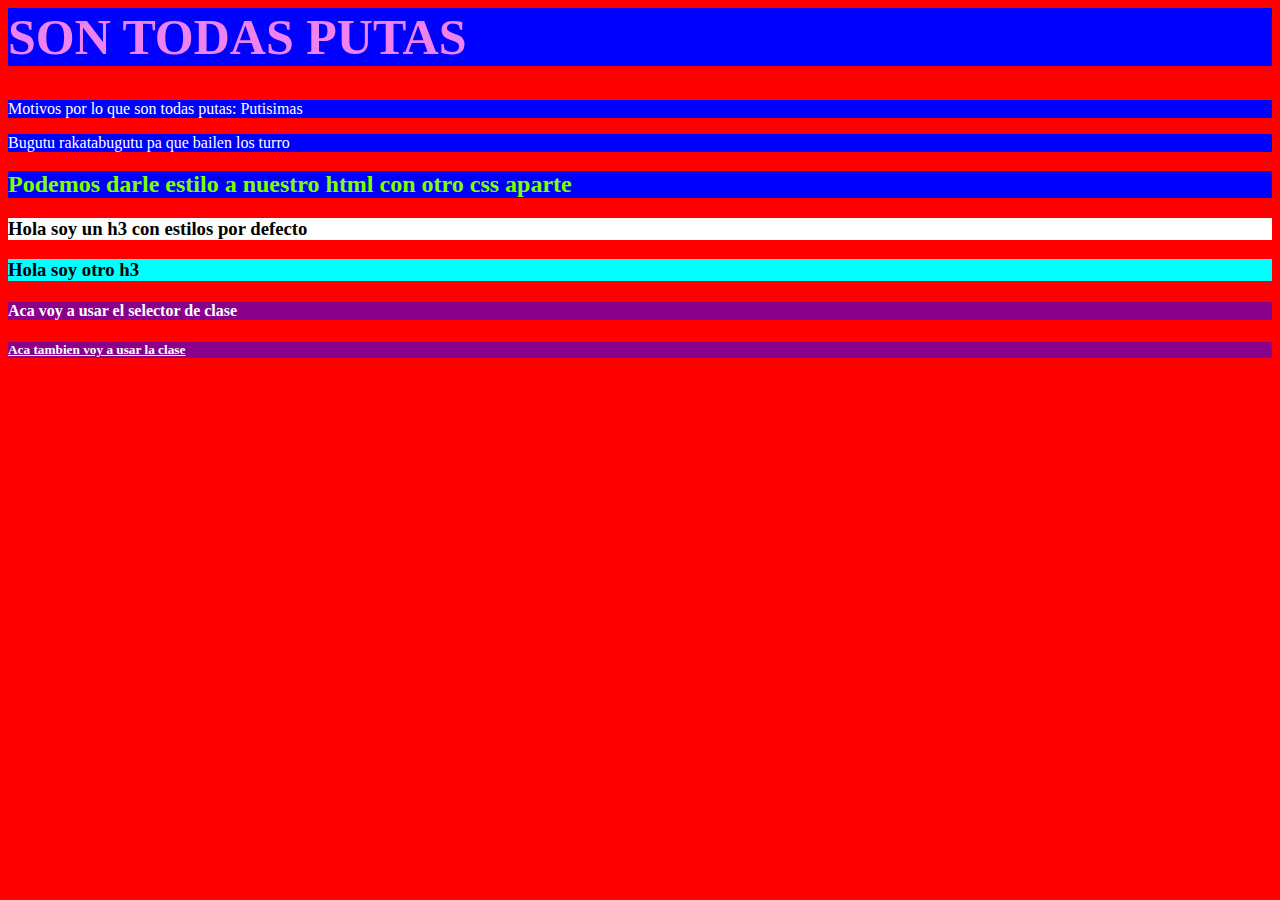
<file: Clase 3 Css/index.html>
<html>
    <head>
        <style>
            p {
                color: white;
                background-color: blue;
            }
        </style>
    <link rel="stylesheet" href="index.css">
    </head>
    <body>
        <h1 style="color: violet;font-size: 50px;background-color: blue;">SON TODAS PUTAS</h1>
        <p>Motivos por lo que son todas putas: Putisimas</p>
        <p>Bugutu rakatabugutu pa que bailen los turro</p>
        <h2>Podemos darle estilo a nuestro html con otro css aparte</h2>
        <h3 id="tituloh3">Hola soy un h3 con estilos por defecto</h3>
        <H3 id="cosmefulanito">Hola soy otro h3</H3>
        <h4 class="titulo">Aca voy a usar el selector de clase</h4>
        <h5 class="titulo subrayado">Aca tambien voy a usar la clase</h5>
    </body>
</html>
</file>
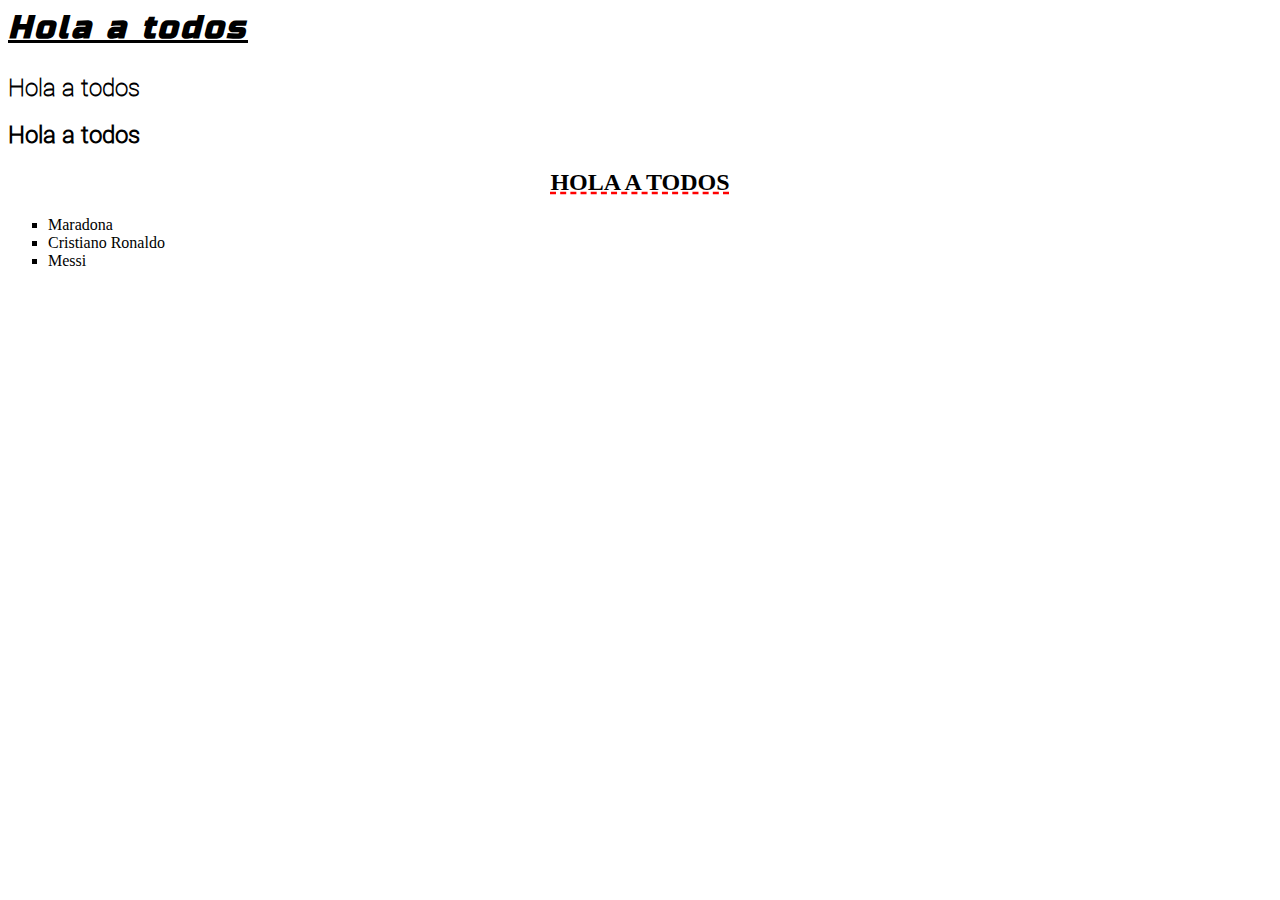
<file: Clase 4 Fuentes/index.html>
<html>
    <head>
        <link rel="preconnect" href="https://fonts.googleapis.com">
        <link rel="preconnect" href="https://fonts.gstatic.com" crossorigin>
        <link href="https://fonts.googleapis.com/css2?family=Monoton&family=Russo+One&display=swap" rel="stylesheet">
        <link rel="stylesheet" href="index.css">
          
    </head>
    <body>
        <h2 class="titulo1">Hola a todos</h2>
        <h2 class="titulo2">Hola a todos</h2>
        <h2 class="titulo3">Hola a todos</h2>
        <h2 class="titulo4">Hola a todos</h2>

        <ul class="lista">
            <li>Maradona</li>
            <li>Cristiano Ronaldo</li>
            <li>Messi</li>
        </ul>
       
      </body>
</html>
</file>
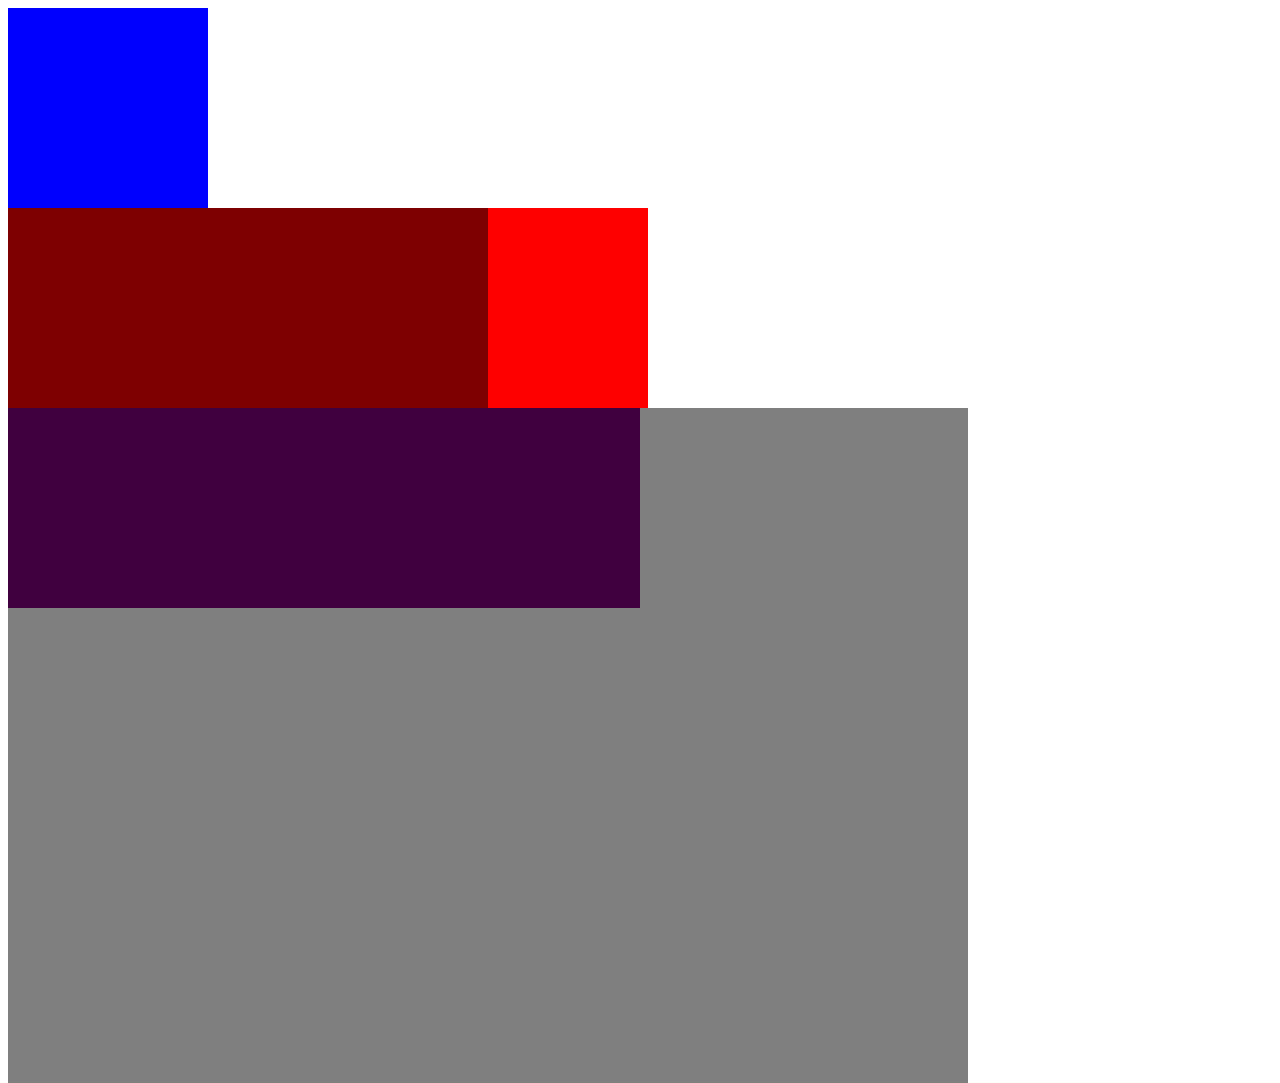
<file: Clase 4 Unidades de medidas relativas y absolutas/index.html>
<html>
    <head>
        <link rel="stylesheet" href="index.css">

    </head>
    <body>
        <div class="cuadrado"></div>
        <div class="rectangulo">
          <div class="rectanguloHijo"></div>   
        </div>
        <div class="rectangulo2">
            <div class="rectanguloHijo2"></div>
        </div>
    </body>
</html>
</file>
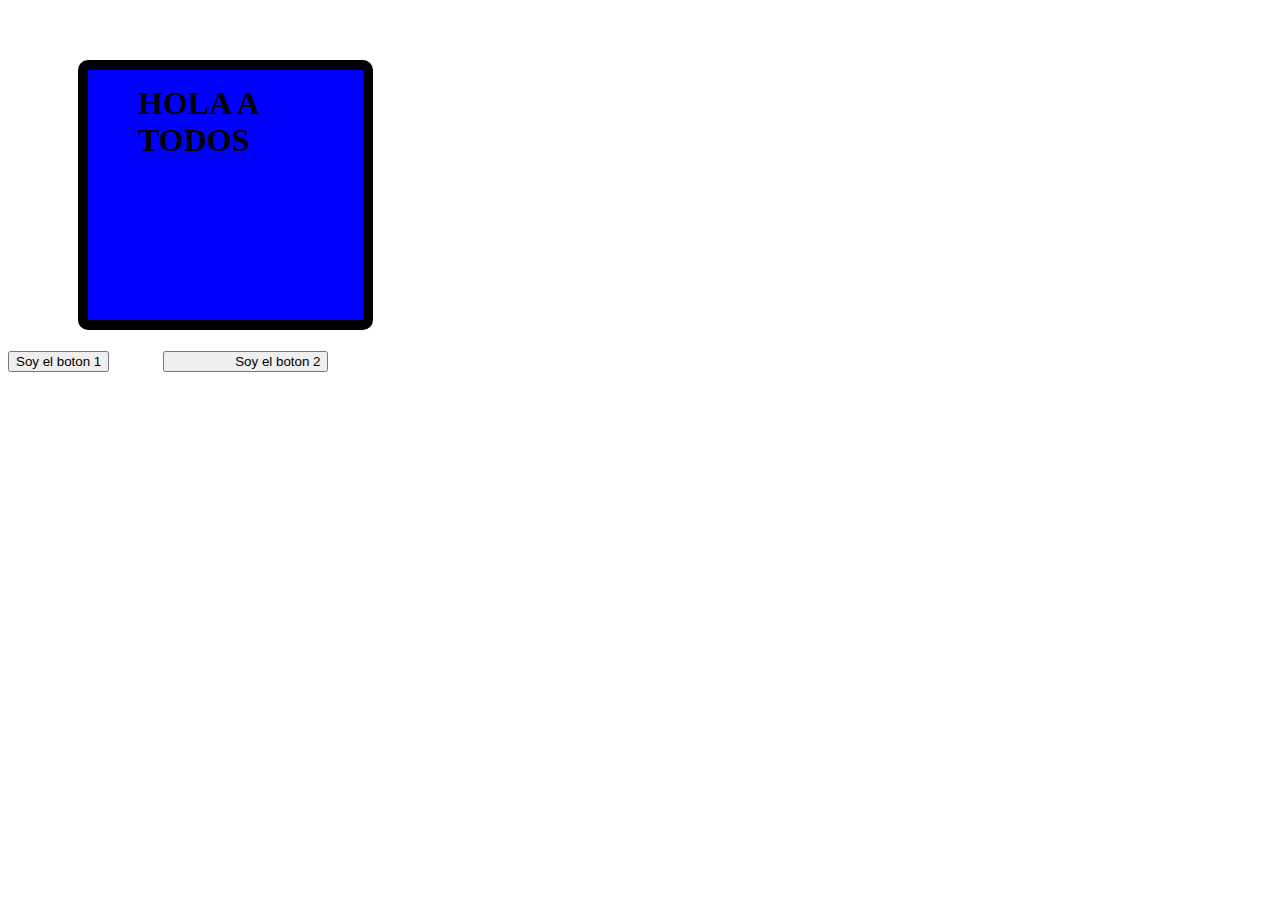
<file: Clase 6 Boxmodel/index.html>
<html>
    <head>
    <link rel="stylesheet" href="index.css">
    </head>
    <body>
        <h1 class="caja">HOLA A TODOS</h1>

        <button class="boton1">Soy el boton 1</button>
        <button class="boton2">Soy el boton 2</button>

    </body>
</html>
</file>
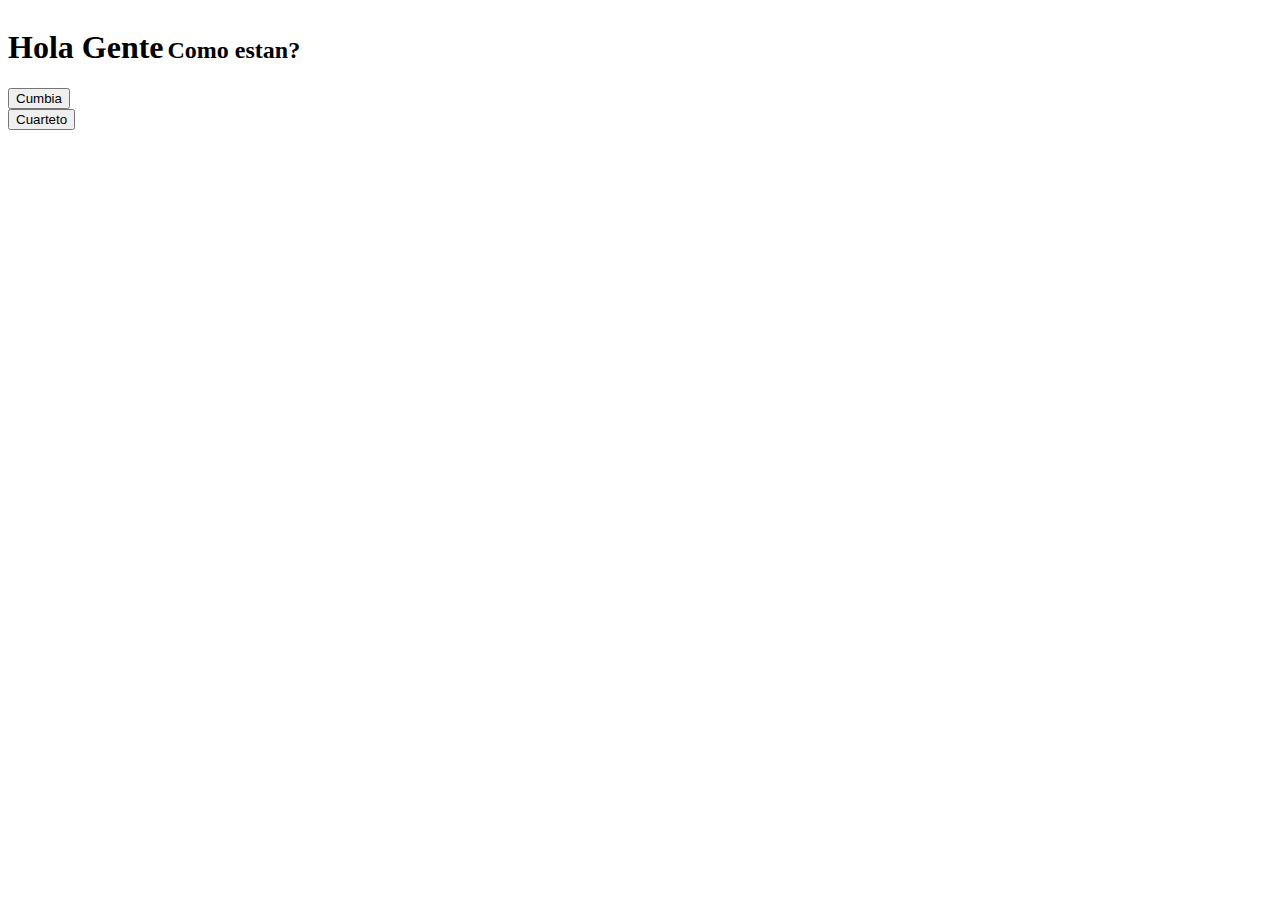
<file: Clase 6 Layout/index.html>
<html>
    <head>
    <link rel="stylesheet" href="index.css">
    </head>
    <body>
        <h1>Hola Gente</h1>
        <h2>Como estan?</h2>
        
        <button>Cumbia</button>
        <button>Cuarteto</button>

    </body>
</html>
</file>
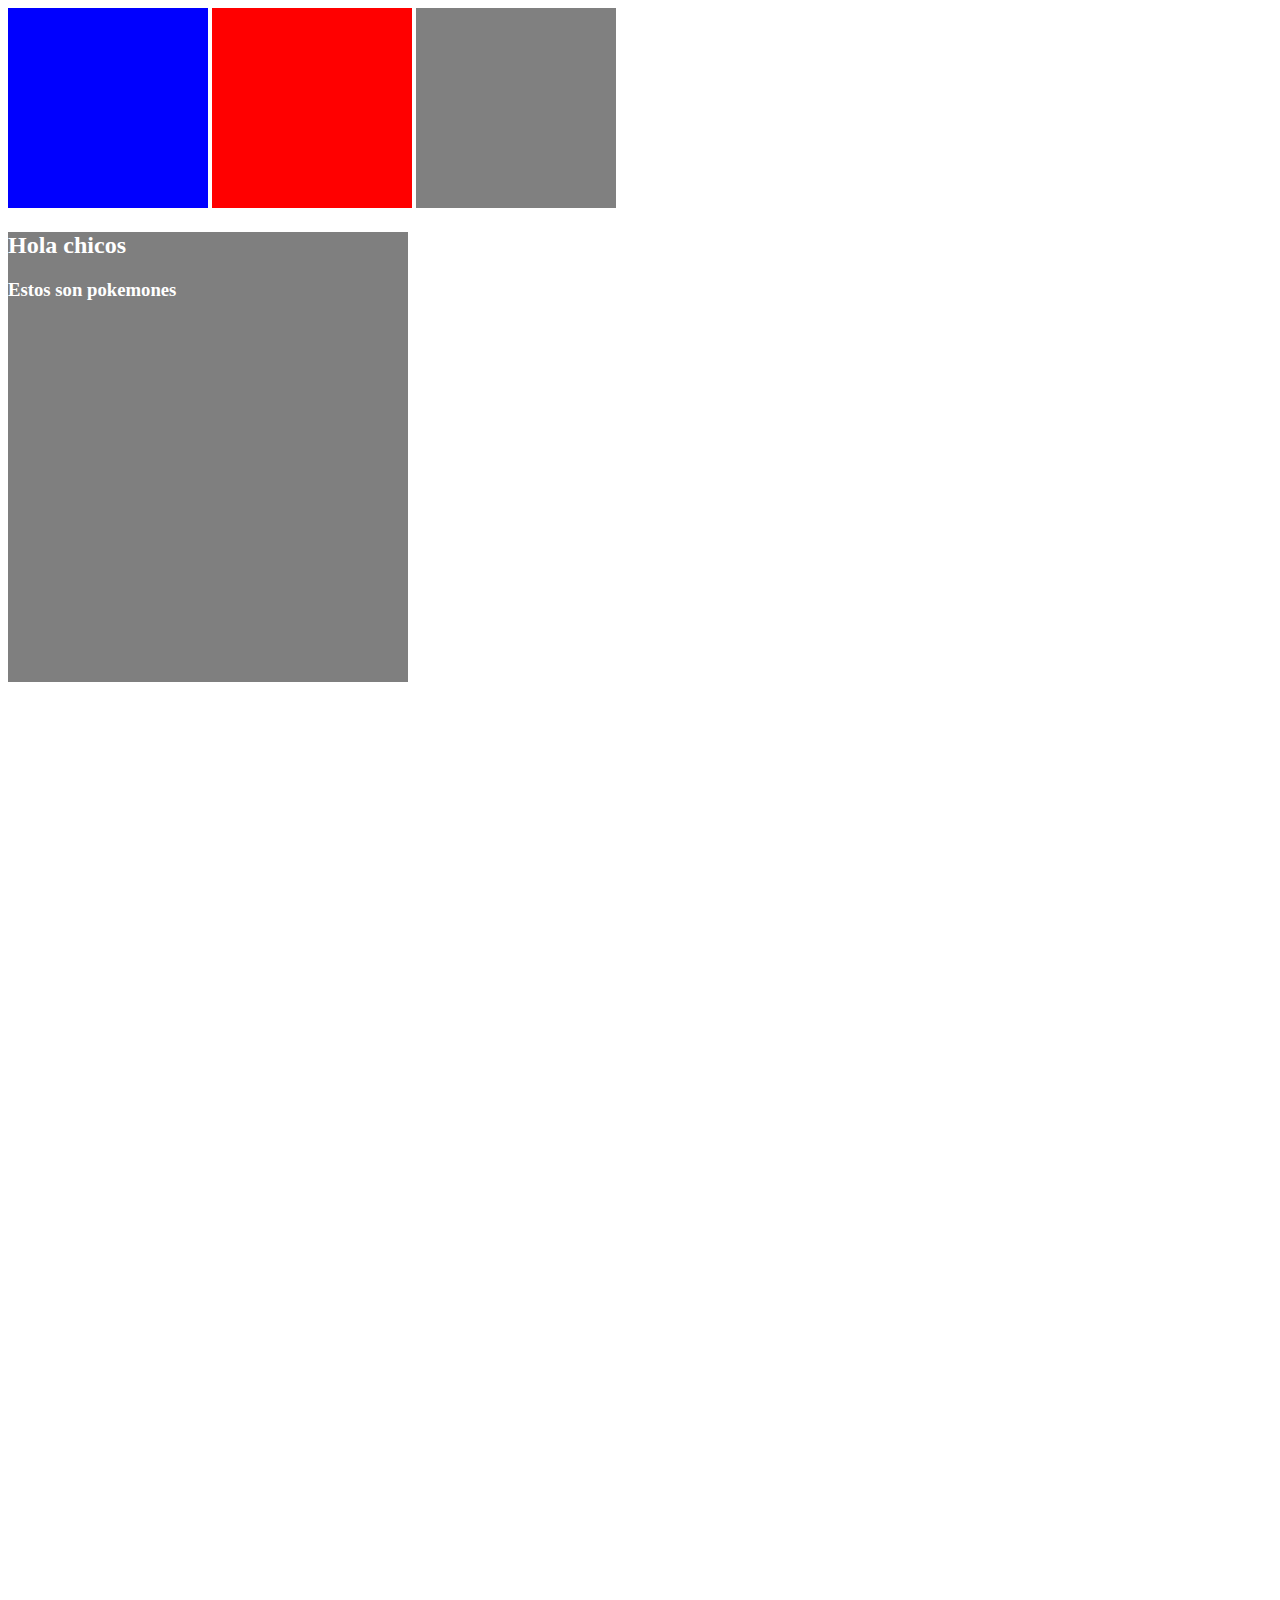
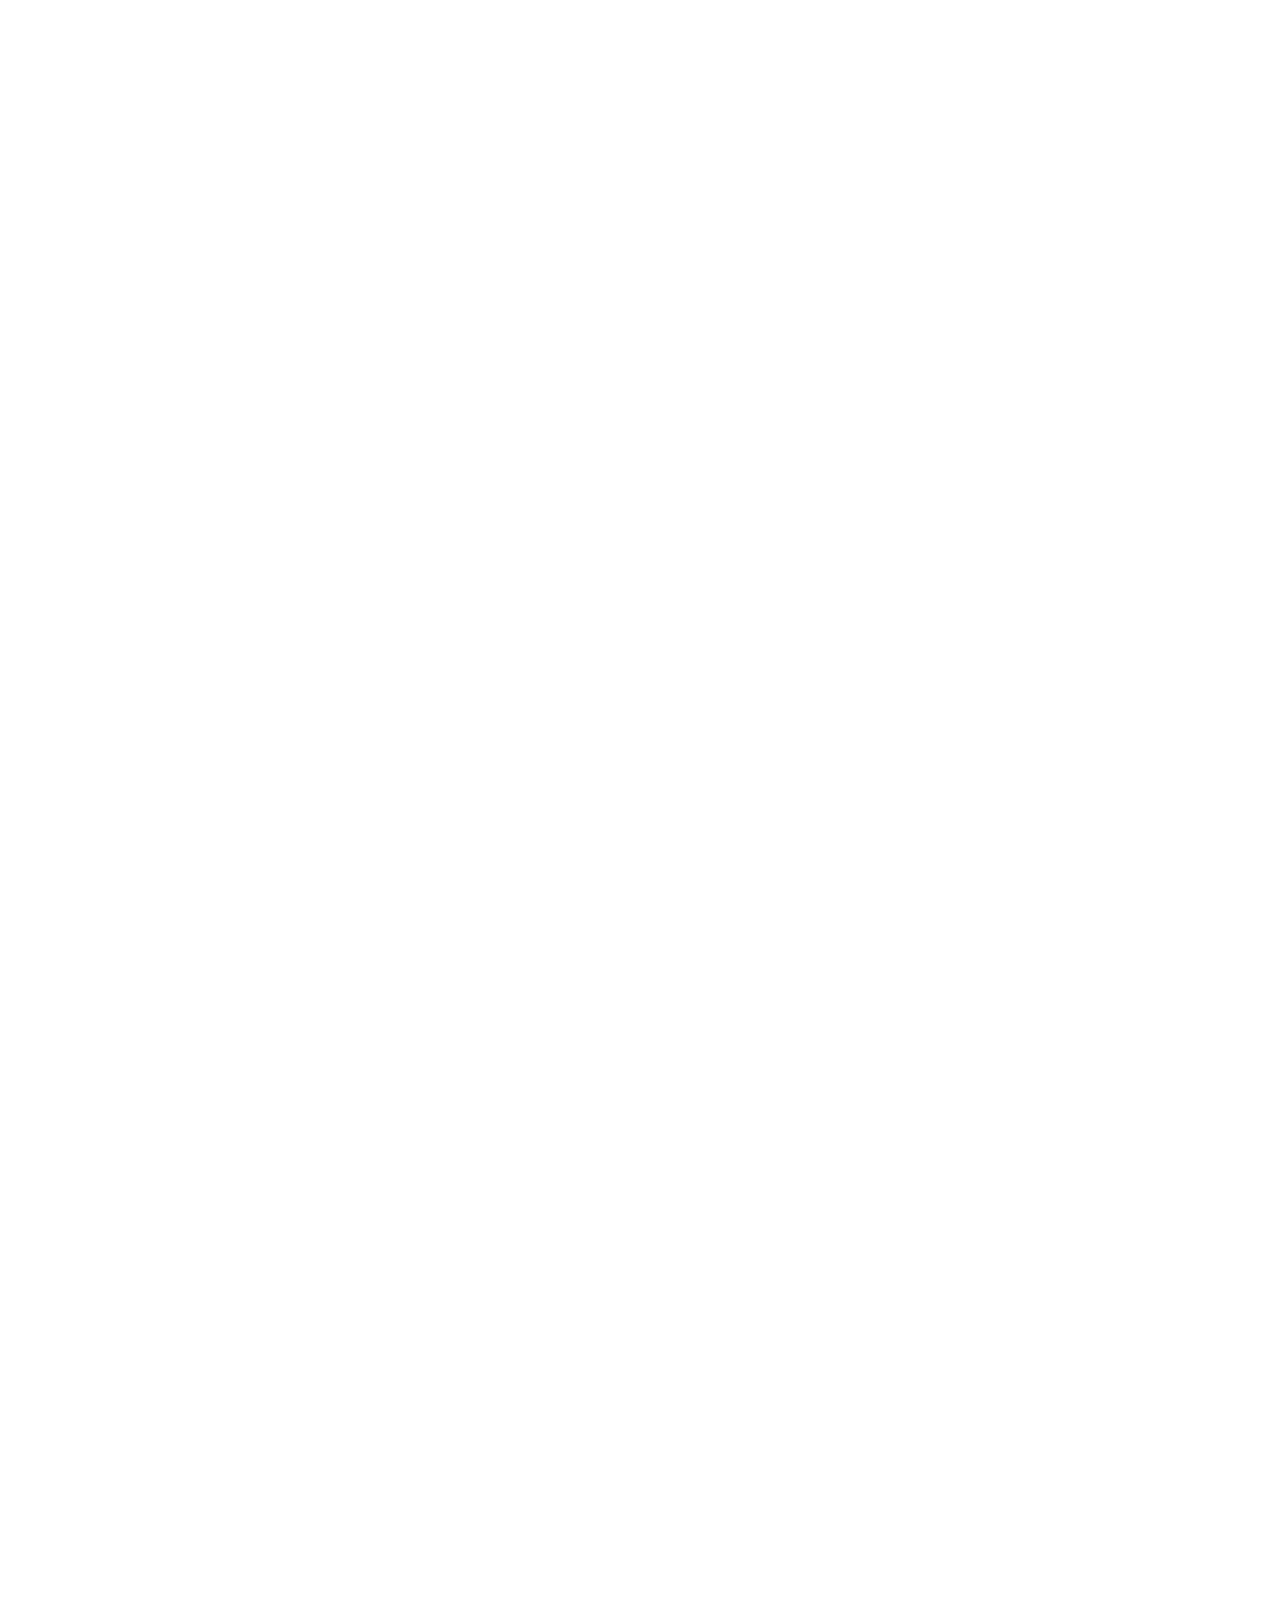
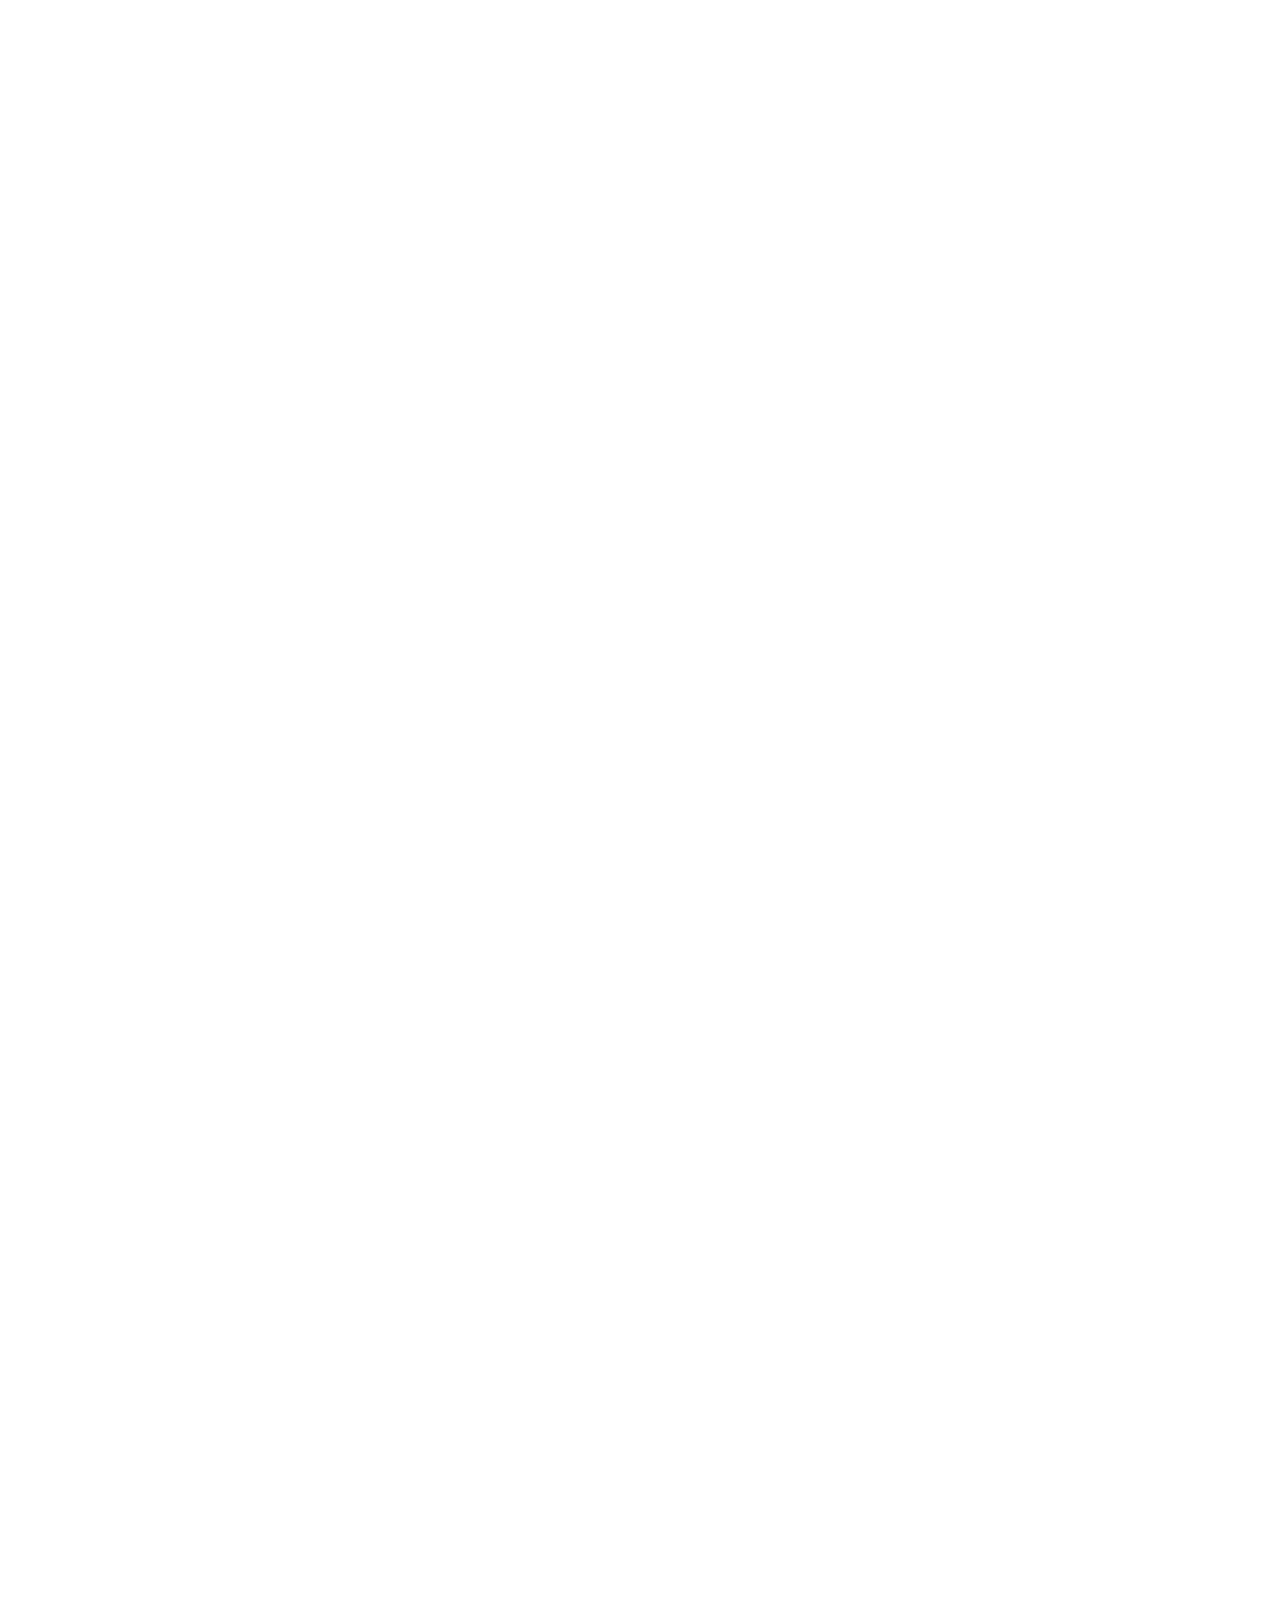
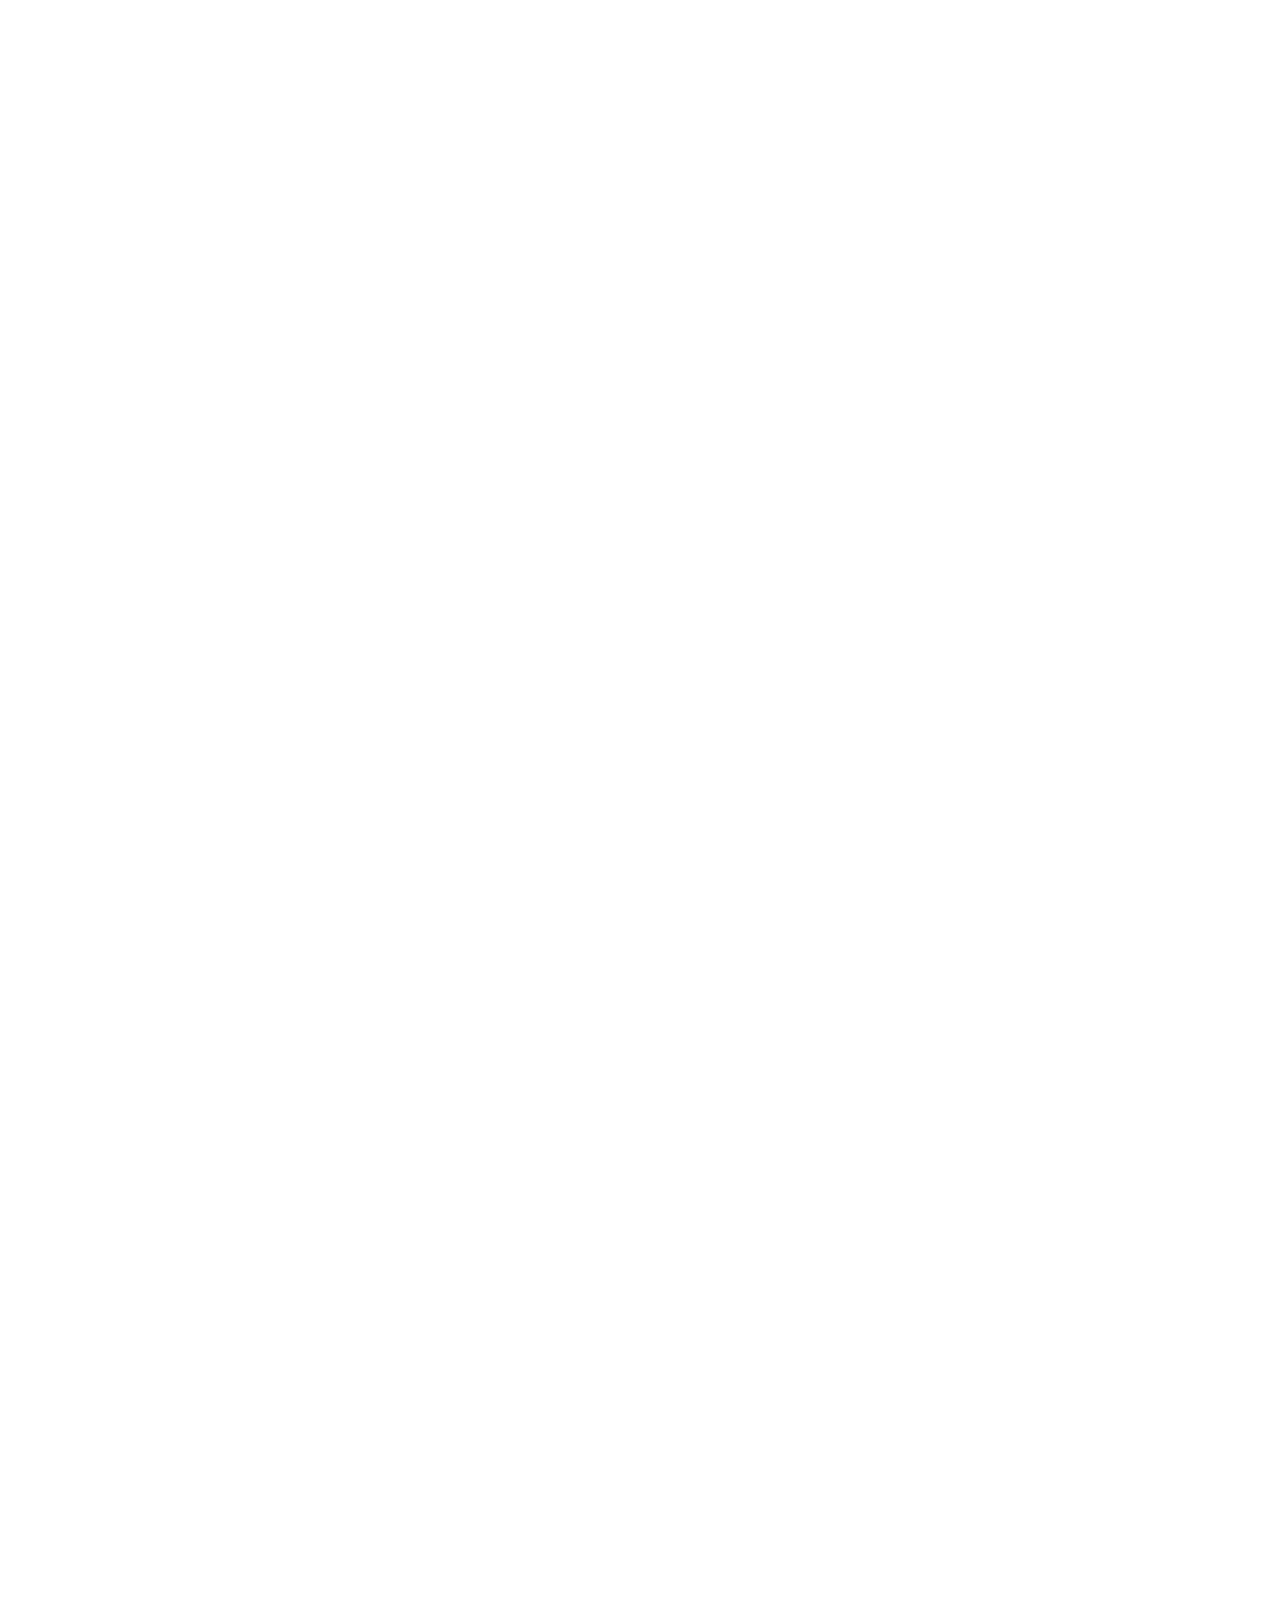
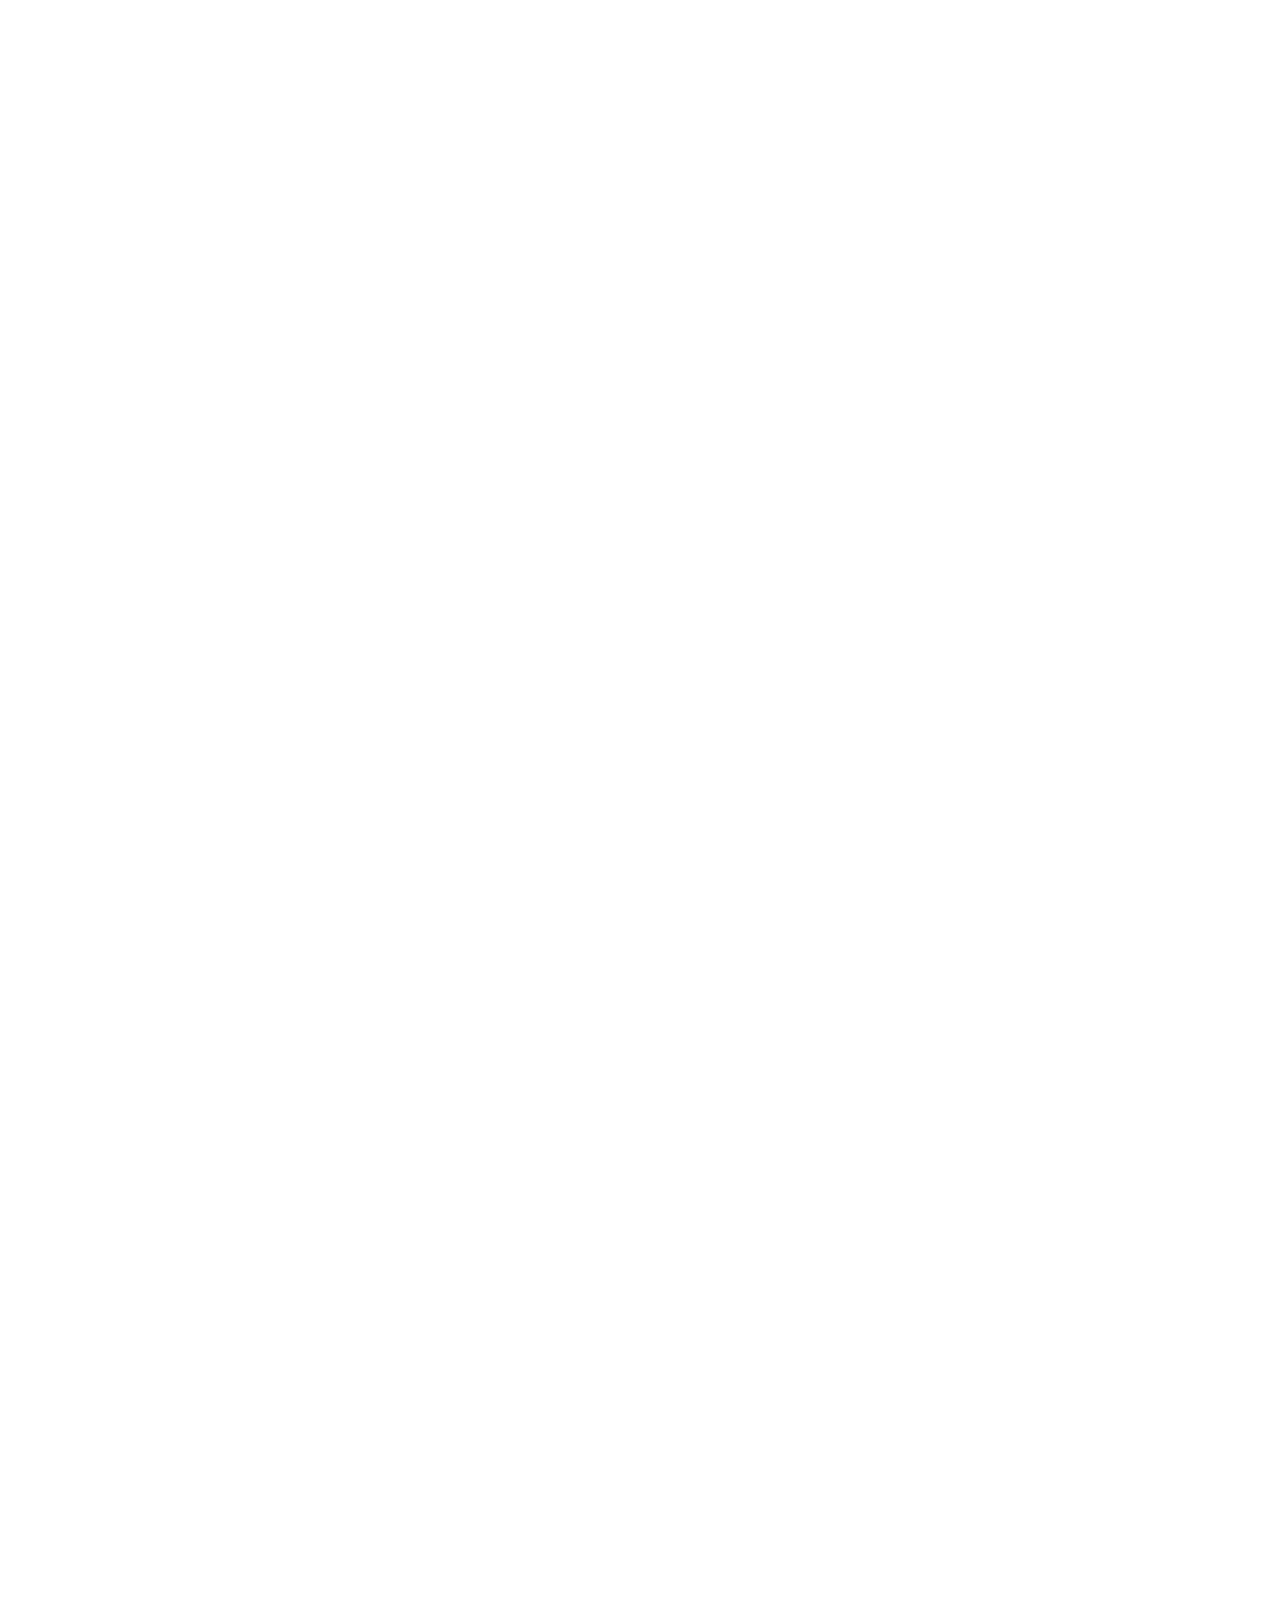
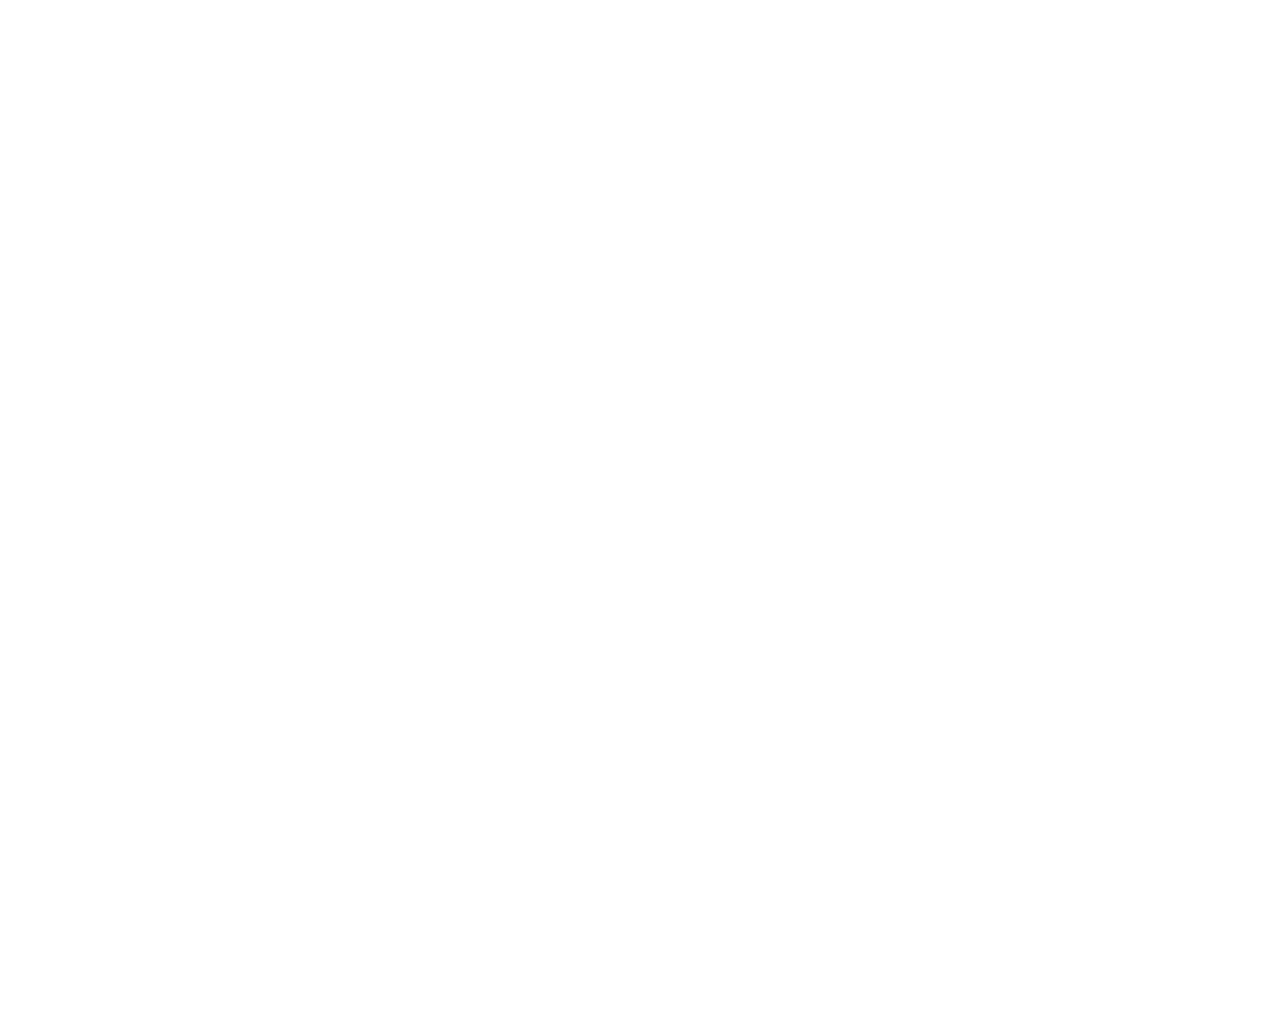
<file: Clase 6 Position/index.html>
<html>
    <head>
     <link rel="stylesheet" href="index.css">
    </head>
    <body>
     <div class="cuadrado">

     </div>
     <div class="cuadrado2">

    </div>
    <div class="cuadrado3">

    </div>

    <div class="portada">
        <div class="cover"></div>
        <h2>Hola chicos</h2>
        <h3>Estos son pokemones</h3>

    </div>
    </body>
</html>
</file>
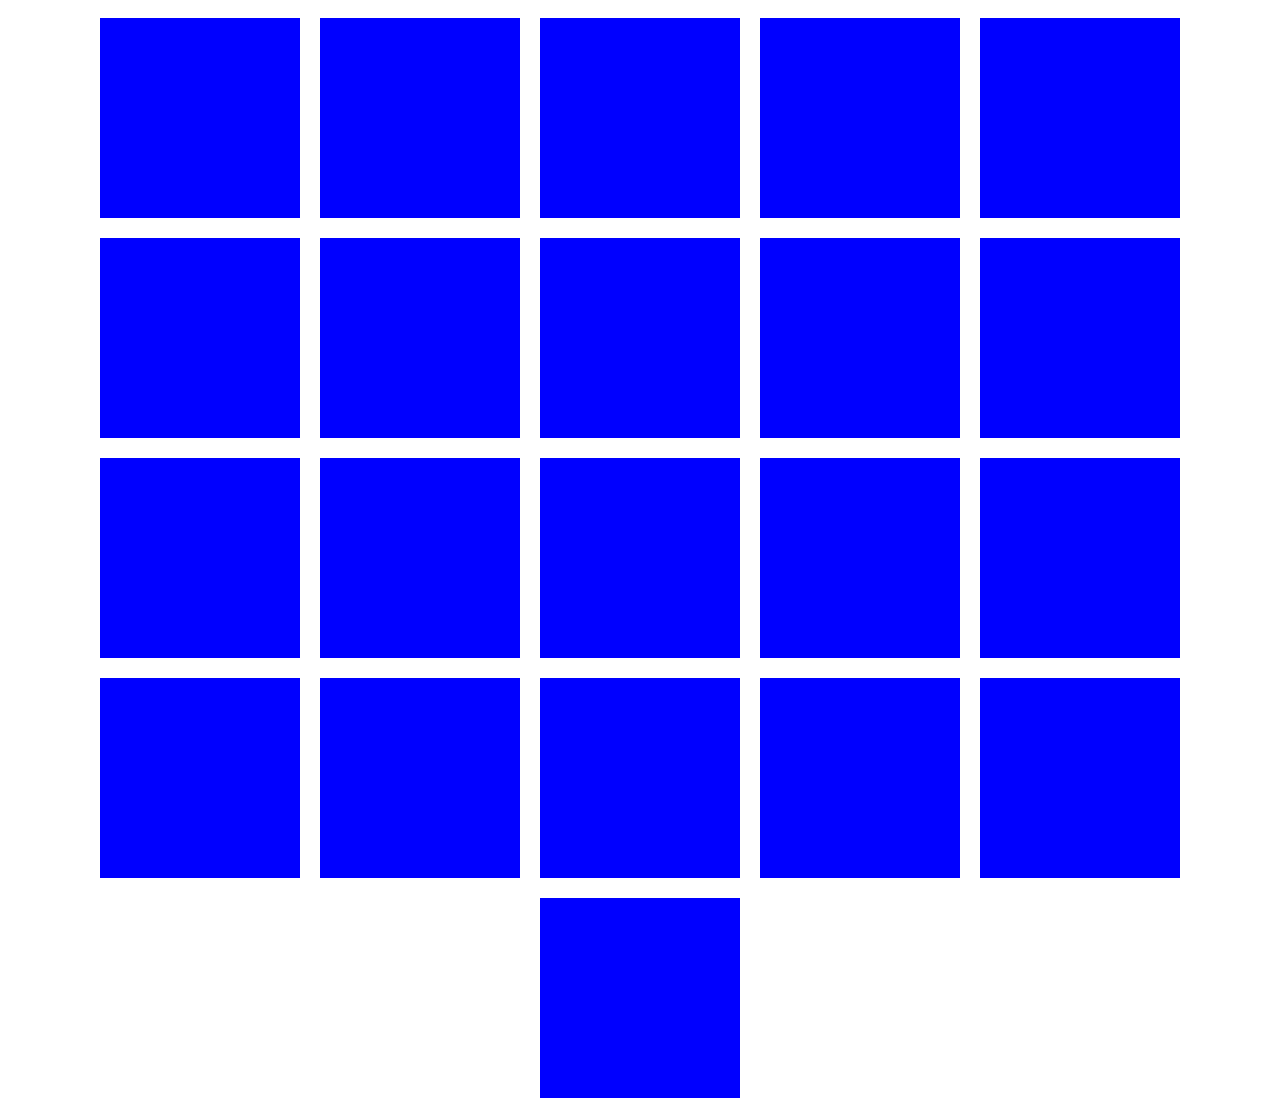
<file: Clase 7 Flexbox/index.html>
<html>
<head>
    <link rel="stylesheet" href="index.css">
    <meta name="viewport" content="width=device-width, initial-scale=1.0">
   
</head>
<body>
    <div class="contenedor">
        <div class="cuadrado"></div>
        <div class="cuadrado"></div>
        <div class="cuadrado"></div>
        <div class="cuadrado"></div>
        <div class="cuadrado"></div>
        <div class="cuadrado"></div>
        <div class="cuadrado"></div>
        <div class="cuadrado"></div>
        <div class="cuadrado"></div>
        <div class="cuadrado"></div>
        <div class="cuadrado"></div>
        <div class="cuadrado"></div>
        <div class="cuadrado"></div>
        <div class="cuadrado"></div>
        <div class="cuadrado"></div>
        <div class="cuadrado"></div>
        <div class="cuadrado"></div>
        <div class="cuadrado"></div>
        <div class="cuadrado"></div>
        <div class="cuadrado"></div>
        <div class="cuadrado"></div>

    </div>

   
   
    
</body>
</html>
</file>
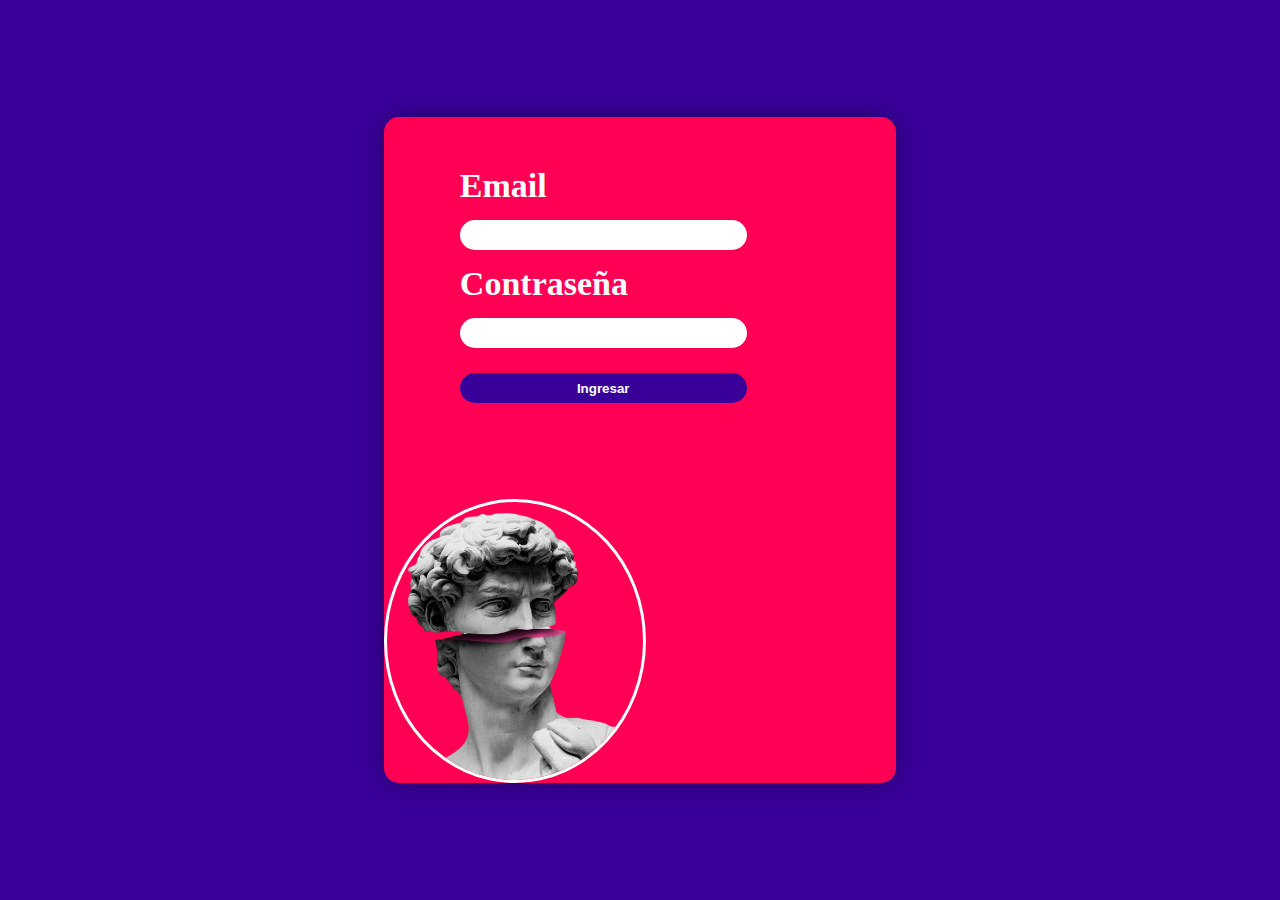
<file: Clase 7 Practica Flexbox/index.html>
<html>
<head>
    <link rel="stylesheet" href="index.css">
    <meta name="viewport" content="width=device-width, initial-scale=1.0">
    <enlace rel="preconectar" href="https://fonts.googleapis.com">
        <enlace rel="preconectar" href="https://fonts.gstatic.com" crossorigin>
        <enlace href="https: //fonts.googleapis.com/css2? familia= Arenas movedizas:peso@300;400;600 & display=swap" rel="stylesheet">
   
</head>
<body>
    <div class="contenedor">
        <div class="contenedor-login">
            <form>
                <label for="email">Email</label>
                <input type="email" id="email" name="email">
                <label for="password">Contraseña</label>
                <input type="password" id="password" name="password">
                <button class="boton">Ingresar</button>
            </form>
            <img class="img-estatua" src="./estatua.png" alt="Estatua de David cortada a la mitad">
        </div>
        
    </div>
    
</body>
</html>
</file>
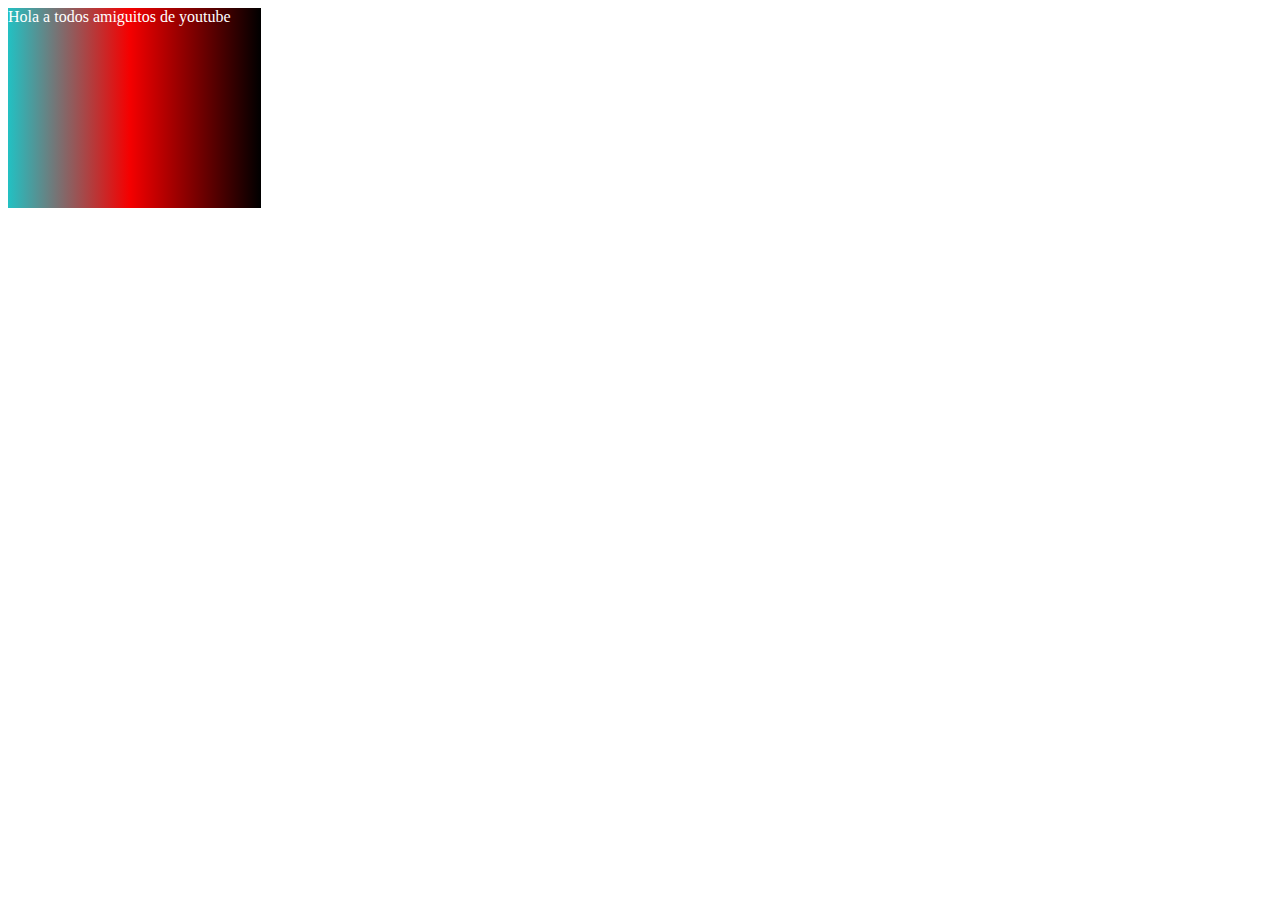
<file: Clase 8 Mediaquaries/index.html>
<html>
<head>
   <meta name="viewport" content="width=device-width, initial-scale=1.0">
   <link rel="stylesheet" href="index.css">
    
</head>
<body>
    <div class="rectangulo">
        <p>Hola a todos amiguitos de youtube</p>
    </div>
    
</body>
</html>
</file>
<file: Clase 3 Css/index.css>
* {
    background-color:red;
}

h2 {
    background-color:blue;
    color: chartreuse;
}

#tituloh3 {
    background-color: white;
}

#cosmefulanito {
    background-color: aqua;
}
.titulo {
    background-color: darkmagenta;
    color: white;
}
.subrayado {
    text-decoration: underline;
}
</file>
<file: Clase 4 Fuentes/index.css>
@font-face {
    font-family: Roboto-Thin;
    src: url(./fonts/Roboto/Roboto-Thin.ttf);
}

@font-face {
    font-family: Roboto-Light;
    src: url(./fonts/Roboto/Roboto-Light.ttf);
}


.titulo1 {
    font-family: 'Monoton';
font-family: 'Russo One', sans-serif;
font-size: 2em;
font-weight: 900;
font-style: italic;
letter-spacing: 3px;
text-decoration: underline;
}

.titulo2 {
    font-family: "Roboto-Thin";
}

.titulo3 {
    font-family: "Roboto-Light";
}

.titulo4 {
    text-decoration: underline dashed red;
    text-transform: uppercase;
    text-align: center;
}
.lista {
    list-style: square;
}
</file>
<file: Clase 4 Unidades de medidas relativas y absolutas/index.css>
.cuadrado {
    background-color: blue;
    width: 200px;
    height: 200px;
}


.rectangulo {
    background-color: red;
    height: 200px;
    width: 50vw;
}

.rectanguloHijo {
    background-color: rgba(0,0,0,0.5);
    width: 75%;
    height: 100%;
}

.rectangulo2 {
    background-color: purple;
    height: 200px;
    width: 50%;
}

.rectanguloHijo2 {
    background-color: rgba(0,0,0,0.5);
    height: 75vh;
    width: 75vw;

}
</file>
<file: Clase 6 Boxmodel/index.css>
.caja {
    width: 200px;
    height: 200px;
    padding-left: 50px;
    padding-right: 25px;
    padding-top: 15px;
    padding-bottom: 35px;
    padding: 15px 25px 35px 50px;
    border-style: solid;
    border-width: 10px;
    border-color: black;
    border-radius: 10px;
    
    
    margin-top: 60px;
    margin-left: 70px;
    background-color: blue;
}

.boton1 {
    margin-right: 50px;
}

.boton2 {
    padding-left: 70px;
}
</file>
<file: Clase 6 Layout/index.css>
h1 {
    display: inline-block;
}

h2 {
    display: inline-block;
}

button {
    display: block
}
</file>
<file: Clase 6 Position/index.css>
body {
    height: 1000vh;
}



.cuadrado {
    display: inline-block;
    width: 200px;
    height: 200px;
    background-color: blue;
    
   
}

.cuadrado2 {
    display: inline-block;
    width: 200px;
    height: 200px;
    background-color: red;
    position: relative;
    top: 0px;
    left: 0px;
}

.cuadrado3 {
    display: inline-block;
    width: 200px;
    height: 200px;
    background-color: gray;
}

.portada {
    position: relative;
    width: 400px;
    height: 50vh;
    background-image: url("https://somoskudasai.com/wp-content/uploads/2020/04/portada_pokemon-peliculas-1-1024x577.jpeg");
}

h2 {
    color: white;
    z-index: 5;
    position: relative;
}

h3 {
    color: white;
    z-index: 5;
    position: relative;
}

.cover {
    width: 100%;
    height: 100%;
    position: absolute;
    background-color: rgba(0, 0, 0, 0.5);
}
</file>
<file: Clase 7 Flexbox/index.css>
.contenedor {
    display: flex;
    justify-content: center;
    align-items: center;
    flex-direction: row;
    flex-wrap: wrap;
    width: 100%;
    height: 100%;

}


.cuadrado {
    width: 200px;
    height: 200px;
    background-color: blue;
    margin: 10px;
}
</file>
<file: Clase 7 Practica Flexbox/index.css>
body {
    margin: 0;
    padding: 0;
    background-color: #390099;
    font-family: 'Quicksand';
}

.contenedor {
    display: flex;
    width: 100%;
    height: 100%;
    justify-content: center;
    align-items: center;
}

.contenedor-login {
    background-color: #ff0054;
    width: 40%;
    border-radius: 15px;
    box-shadow: 0px 0px 25px -5px rgba(0, 0, 0, 0.62);
    display: flex;
    flex-wrap: wrap;
    justify-content: space-between;
}

.img-estatua {
    width: 50%;
    min-width: 250px;
    border-bottom-right-radius: 15px;
}

form {
    display: flex;
    justify-content: center;
    align-items: center;
    flex-direction: column;
    width: 50%;
}

.boton {
    margin-top: 20px;
    width: 80%;
    height: 30px;
    border-radius: 15px;
    border-style: none;
    background-color: #390099;
    color: white;
    font-weight: 600;
}

label {
    margin: 10px;
    color: white;
    font-weight: 600;
    font-size: 0.9cm;
    width: 80%;
}

input {
    margin: 5px;
    width: 80%;
    height: 30px;
    border-radius: 15px;
    border-style: none;
}

@media (max-width:1250px) {
  .contenedor-login {
    flex-direction: column-reverse;
    justify-content: center;
    align-items: center;
 }
}


.img-estatua {
    min-width: 150px;
    margin-top: 40px;
    border: 3px white solid;
    border-radius: 100%;
}

form {
    width: 70%;
    padding: 40px;
}

@media (max-width:800px) {
    .contenedor-login {
        width: 60%;
    }
}
</file>
<file: Clase 8 Mediaquaries/index.css>
.rectangulo {
    width: 20%;
    height: 200px;
    background: linear-gradient(90deg, rgba(34,193,195,1) 0%, rgba(245,0,0,1) 48%, rgba(0,0,0,1) 100%);
    color: white;
}

@media (max-width: 1200px) and (min-width: 601px) {
    .rectangulo {
        width: 50%;
        background: linear-gradient(90deg, rgba(63,94,251,1) 0%, rgba(252,70,107,1) 48%);
    }
}

@media (max-width: 600px) {
    .rectangulo {
        width: 100%;
        background: linear-gradient(0deg, rgba(34,193,195,1) 0%, rgba(253,187,45,1) 100%);
    }
    
}
</file>
